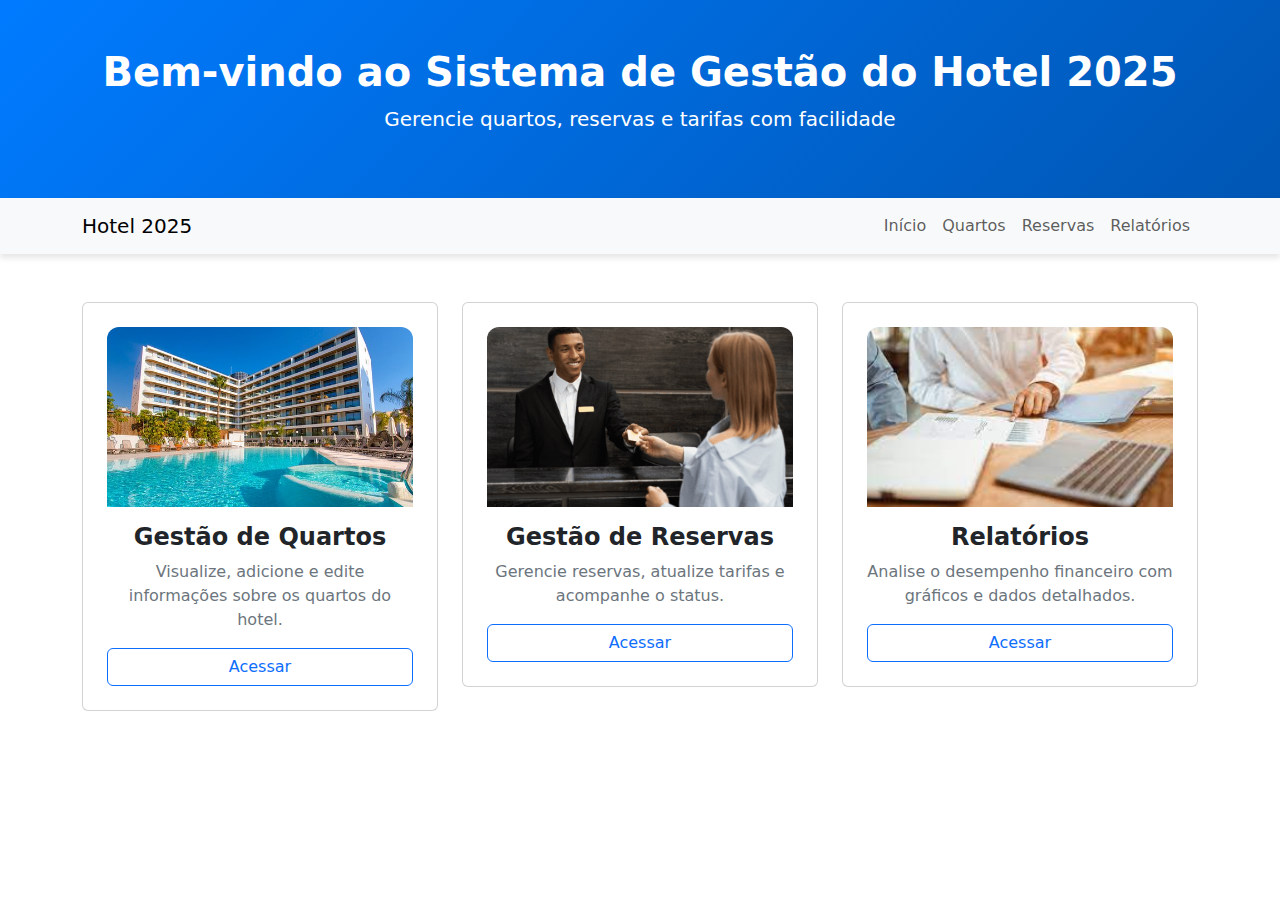
<file: index.html>
<!DOCTYPE html>
<html lang="pt">
<head>
    <meta charset="UTF-8">
    <meta name="viewport" content="width=device-width, initial-scale=1.0">
    <title>Hotel 2025 - Página Inicial</title>
    <link rel="stylesheet" href="estilos/style.css">
    <link href="https://cdn.jsdelivr.net/npm/bootstrap@5.3.0-alpha3/dist/css/bootstrap.min.css" rel="stylesheet">
</head>
<body>
    <header class="bg-primary text-white text-center py-5">
        <h1>Bem-vindo ao Sistema de Gestão do Hotel 2025</h1>
        <p class="lead">Gerencie quartos, reservas e tarifas com facilidade</p>
    </header>

    <nav class="navbar navbar-expand-lg navbar-light bg-light">
        <div class="container">
            <a class="navbar-brand" href="index.html">Hotel 2025</a>
            <button class="navbar-toggler" type="button" data-bs-toggle="collapse" data-bs-target="#navbarNav" aria-controls="navbarNav" aria-expanded="false" aria-label="Toggle navigation">
                <span class="navbar-toggler-icon"></span>
            </button>
            <div class="collapse navbar-collapse" id="navbarNav">
                <ul class="navbar-nav ms-auto">
                    <li class="nav-item">
                        <a class="nav-link" href="index.html">Início</a>
                    </li>
                    <li class="nav-item">
                        <a class="nav-link" href="quartos.html">Quartos</a>
                    </li>
                    <li class="nav-item">
                        <a class="nav-link" href="reservas.html">Reservas</a>
                    </li>
                    <li class="nav-item">
                        <a class="nav-link" href="relatorios.html">Relatórios</a>
                    </li>
                </ul>
            </div>
        </div>
    </nav>

    <main class="container my-5">
        <section id="features" class="row text-center">
            <div class="col-md-4">
                <div class="card p-4">
                    <img src="imagens/hotel.jpg" class="card-img-top mb-3" alt="Quarto de Hotel">
                    <h3>Gestão de Quartos</h3>
                    <p>Visualize, adicione e edite informações sobre os quartos do hotel.</p>
                    <a href="quartos.html" class="btn btn-outline-primary">Acessar</a>
                </div>
            </div>
            <div class="col-md-4">
                <div class="card p-4">
                    <img src="imagens/reservas.png" class="card-img-top mb-3" alt="Reserva de Hotel">
                    <h3>Gestão de Reservas</h3>
                    <p>Gerencie reservas, atualize tarifas e acompanhe o status.</p>
                    <a href="reservas.html" class="btn btn-outline-primary">Acessar</a>
                </div>
            </div>
            <div class="col-md-4">
                <div class="card p-4">
                    <img src="imagens/graficos.jpg" class="card-img-top mb-3" alt="Relatórios e Análises">
                    <h3>Relatórios</h3>
                    <p>Analise o desempenho financeiro com gráficos e dados detalhados.</p>
                    <a href="relatorios.html" class="btn btn-outline-primary">Acessar</a>
                </div>
            </div>
        </section>
    </main>

    <script src="https://cdn.jsdelivr.net/npm/bootstrap@5.3.0-alpha3/dist/js/bootstrap.bundle.min.js"></script>
</body>
</html>
</file>
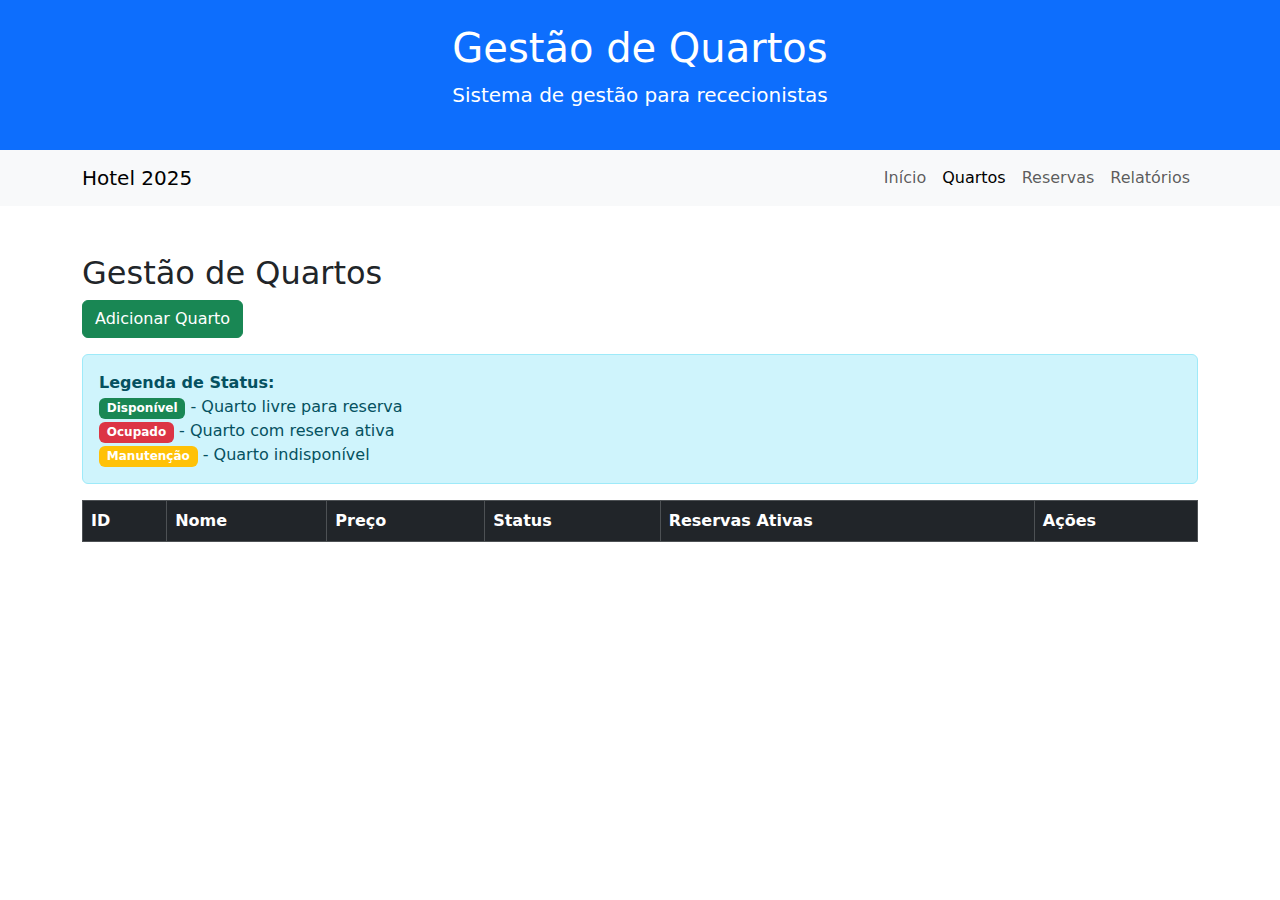
<file: quartos.html>
<!DOCTYPE html>
<html lang="pt">
<head>
    <meta charset="UTF-8">
    <meta name="viewport" content="width=device-width, initial-scale=1.0">
    <title>Hotel 2025 - Gestão de Quartos</title>

    <link href="https://cdn.jsdelivr.net/npm/bootstrap@5.3.0-alpha3/dist/css/bootstrap.min.css" rel="stylesheet">
</head>
<body>
    <header class="bg-primary text-white text-center py-4">
        <h1>Gestão de Quartos</h1>
        <p class="lead">Sistema de gestão para rececionistas</p>
    </header>

    <nav class="navbar navbar-expand-lg navbar-light bg-light">
        <div class="container">
            <a class="navbar-brand" href="index.html">Hotel 2025</a>
            <button class="navbar-toggler" type="button" data-bs-toggle="collapse" data-bs-target="#navbarNav" 
                aria-controls="navbarNav" aria-expanded="false" aria-label="Toggle navigation">
                <span class="navbar-toggler-icon"></span>
            </button>
            <div class="collapse navbar-collapse" id="navbarNav">
                <ul class="navbar-nav ms-auto">
                    <li class="nav-item">
                        <a class="nav-link" href="index.html">Início</a>
                    </li>
                    <li class="nav-item">
                        <a class="nav-link active" href="quartos.html">Quartos</a>
                    </li>
                    <li class="nav-item">
                        <a class="nav-link" href="reservas.html">Reservas</a>
                    </li>
                    <li class="nav-item">
                        <a class="nav-link" href="relatorios.html">Relatórios</a>
                    </li>
                </ul>
            </div>
        </div>
    </nav>

    <main class="container my-5">
        <section id="rooms" class="mb-5">
            <h2>Gestão de Quartos</h2>
            <button class="btn btn-success mb-3" data-bs-toggle="modal" data-bs-target="#addRoomModal">Adicionar Quarto</button>
            
            <div class="alert alert-info">
                <strong>Legenda de Status:</strong><br>
                <span class="badge bg-success">Disponível</span> - Quarto livre para reserva<br>
                <span class="badge bg-danger">Ocupado</span> - Quarto com reserva ativa<br>
                <span class="badge bg-warning">Manutenção</span> - Quarto indisponível
            </div>

            <table class="table table-bordered table-hover">
                <thead class="table-dark">
                    <tr>
                        <th>ID</th>
                        <th>Nome</th>
                        <th>Preço</th>
                        <th>Status</th>
                        <th>Reservas Ativas</th>
                        <th>Ações</th>
                    </tr>
                </thead>
                <tbody id="roomTable"></tbody>
            </table>
        </section>
    </main>

    <!-- Modal Adicionar Quarto -->
    <div class="modal fade" id="addRoomModal" tabindex="-1" aria-labelledby="addRoomModalLabel" aria-hidden="true">
        <div class="modal-dialog">
            <div class="modal-content">
                <div class="modal-header">
                    <h5 class="modal-title" id="addRoomModalLabel">Adicionar Novo Quarto</h5>
                    <button type="button" class="btn-close" data-bs-dismiss="modal" aria-label="Fechar"></button>
                </div>
                <div class="modal-body">
                    <form id="addRoomForm">
                        <div class="mb-3">
                            <label for="addRoomName" class="form-label">Nome do Quarto</label>
                            <input type="text" class="form-control" id="addRoomName" required>
                        </div>
                        <div class="mb-3">
                            <label for="addRoomPrice" class="form-label">Preço</label>
                            <input type="number" class="form-control" id="addRoomPrice" required>
                        </div>
                        <div class="mb-3">
                            <label for="addRoomStatus" class="form-label">Status</label>
                            <select class="form-control" id="addRoomStatus" required>
                                <option value="Disponível">Disponível</option>
                                <option value="Ocupado">Ocupado</option>
                                <option value="Manutenção">Manutenção</option>
                            </select>
                        </div>
                    </form>
                </div>
                <div class="modal-footer">
                    <button type="button" class="btn btn-secondary" data-bs-dismiss="modal">Cancelar</button>
                    <button type="button" class="btn btn-primary" onclick="addRoom()">Adicionar Quarto</button>
                </div>
            </div>
        </div>
    </div>

    <!-- Modal Editar Quarto -->
    <div class="modal fade" id="editRoomModal" tabindex="-1" aria-labelledby="editRoomModalLabel" aria-hidden="true">
        <div class="modal-dialog">
            <div class="modal-content">
                <div class="modal-header">
                    <h5 class="modal-title" id="editRoomModalLabel">Editar Quarto</h5>
                    <button type="button" class="btn-close" data-bs-dismiss="modal" aria-label="Fechar"></button>
                </div>
                <div class="modal-body">
                    <form id="editRoomForm">
                        <input type="hidden" id="editRoomId">
                        <div class="mb-3">
                            <label for="editRoomName" class="form-label">Nome do Quarto</label>
                            <input type="text" class="form-control" id="editRoomName" required>
                        </div>
                        <div class="mb-3">
                            <label for="editRoomPrice" class="form-label">Preço</label>
                            <input type="number" class="form-control" id="editRoomPrice" required>
                        </div>
                        <div class="mb-3">
                            <label for="editRoomStatus" class="form-label">Status</label>
                            <select class="form-control" id="editRoomStatus" required>
                                <option value="Disponível">Disponível</option>
                                <option value="Ocupado">Ocupado</option>
                                <option value="Manutenção">Manutenção</option>
                            </select>
                        </div>
                    </form>
                </div>
                <div class="modal-footer">
                    <button type="button" class="btn btn-secondary" data-bs-dismiss="modal">Cancelar</button>
                    <button type="button" class="btn btn-primary" onclick="updateRoom()">Salvar Alterações</button>
                </div>
            </div>
        </div>
    </div>

    <!-- Modal Excluir Quarto -->
    <div class="modal fade" id="deleteRoomModal" tabindex="-1" aria-labelledby="deleteRoomModalLabel" aria-hidden="true">
        <div class="modal-dialog">
            <div class="modal-content">
                <div class="modal-header">
                    <h5 class="modal-title" id="deleteRoomModalLabel">Excluir Quarto</h5>
                    <button type="button" class="btn-close" data-bs-dismiss="modal" aria-label="Fechar"></button>
                </div>
                <div class="modal-body">
                    <p>Tem certeza de que deseja excluir este quarto? Esta ação não pode ser desfeita.</p>
                    <input type="hidden" id="deleteRoomId">
                </div>
                <div class="modal-footer">
                    <button type="button" class="btn btn-secondary" data-bs-dismiss="modal">Cancelar</button>
                    <button type="button" class="btn btn-danger" onclick="confirmDeleteRoom()">Excluir Quarto</button>
                </div>
            </div>
        </div>
    </div>

    <script>
        // Dados compartilhados via localStorage
        let rooms = JSON.parse(localStorage.getItem('rooms')) || [];
        let reservations = JSON.parse(localStorage.getItem('reservations')) || [];

        // Renderizar Quartos com informações de reservas
        const renderRooms = () => {
            const roomTable = document.getElementById('roomTable');
            roomTable.innerHTML = '';
            
            rooms.forEach(room => {
                const activeReservations = reservations.filter(r => 
                    r.roomId === room.id && r.status === "Confirmada"
                ).length;

                const statusClass = {
                    "Disponível": "bg-success",
                    "Ocupado": "bg-danger",
                    "Manutenção": "bg-warning"
                }[room.status];

                roomTable.innerHTML += `
                    <tr>
                        <td>${room.id}</td>
                        <td>${room.name}</td>
                        <td>$${room.price}</td>
                        <td><span class="badge ${statusClass}">${room.status}</span></td>
                        <td>${activeReservations} reserva(s)</td>
                        <td>
                            <button class="btn btn-warning btn-sm" onclick="openEditRoomModal(${room.id})">Editar</button>
                            <button class="btn btn-danger btn-sm" onclick="openDeleteRoomModal(${room.id})">Excluir</button>
                        </td>
                    </tr>
                `;
            });

            localStorage.setItem('rooms', JSON.stringify(rooms));
        };

        // Função para adicionar quarto
        const addRoom = () => {
            const name = document.getElementById('addRoomName').value;
            const price = parseFloat(document.getElementById('addRoomPrice').value);
            const status = document.getElementById('addRoomStatus').value;

            const newRoomId = rooms.length ? Math.max(rooms.map(room => room.id)) + 1 : 1;

            rooms.push({ id: newRoomId, name, price, status });

            localStorage.setItem('rooms', JSON.stringify(rooms));
            renderRooms();
            bootstrap.Modal.getInstance(document.getElementById('addRoomModal')).hide();
        };

        // Função para abrir o modal de edição
        const openEditRoomModal = (roomId) => {
            const room = rooms.find(r => r.id === roomId);
            document.getElementById('editRoomId').value = room.id;
            document.getElementById('editRoomName').value = room.name;
            document.getElementById('editRoomPrice').value = room.price;
            document.getElementById('editRoomStatus').value = room.status;
            new bootstrap.Modal(document.getElementById('editRoomModal')).show();
        };

        // Função para editar quarto
        const updateRoom = () => {
            const roomId = parseInt(document.getElementById('editRoomId').value);
            const name = document.getElementById('editRoomName').value;
            const price = parseFloat(document.getElementById('editRoomPrice').value);
            const status = document.getElementById('editRoomStatus').value;

            const room = rooms.find(r => r.id === roomId);
            room.name = name;
            room.price = price;
            room.status = status;

            localStorage.setItem('rooms', JSON.stringify(rooms));
            renderRooms();
            bootstrap.Modal.getInstance(document.getElementById('editRoomModal')).hide();
        };

        // Função para abrir o modal de exclusão
        const openDeleteRoomModal = (roomId) => {
            document.getElementById('deleteRoomId').value = roomId;
            new bootstrap.Modal(document.getElementById('deleteRoomModal')).show();
        };

        // Função para excluir quarto
        const confirmDeleteRoom = () => {
            const roomId = parseInt(document.getElementById('deleteRoomId').value);

            const hasActiveReservations = reservations.some(r => r.roomId === roomId && r.status === "Confirmada");
            if (hasActiveReservations) {
                alert("Não é possível excluir quarto com reservas ativas!");
                return;
            }

            rooms = rooms.filter(r => r.id !== roomId);
            reservations = reservations.filter(r => r.roomId !== roomId);

            localStorage.setItem('rooms', JSON.stringify(rooms));
            localStorage.setItem('reservations', JSON.stringify(reservations));
            renderRooms();
            bootstrap.Modal.getInstance(document.getElementById('deleteRoomModal')).hide();
        };

        // Inicialização
        renderRooms();
    </script>

    <script src="https://cdn.jsdelivr.net/npm/bootstrap@5.3.0-alpha3/dist/js/bootstrap.bundle.min.js"></script>
</body>
</html>
</file>
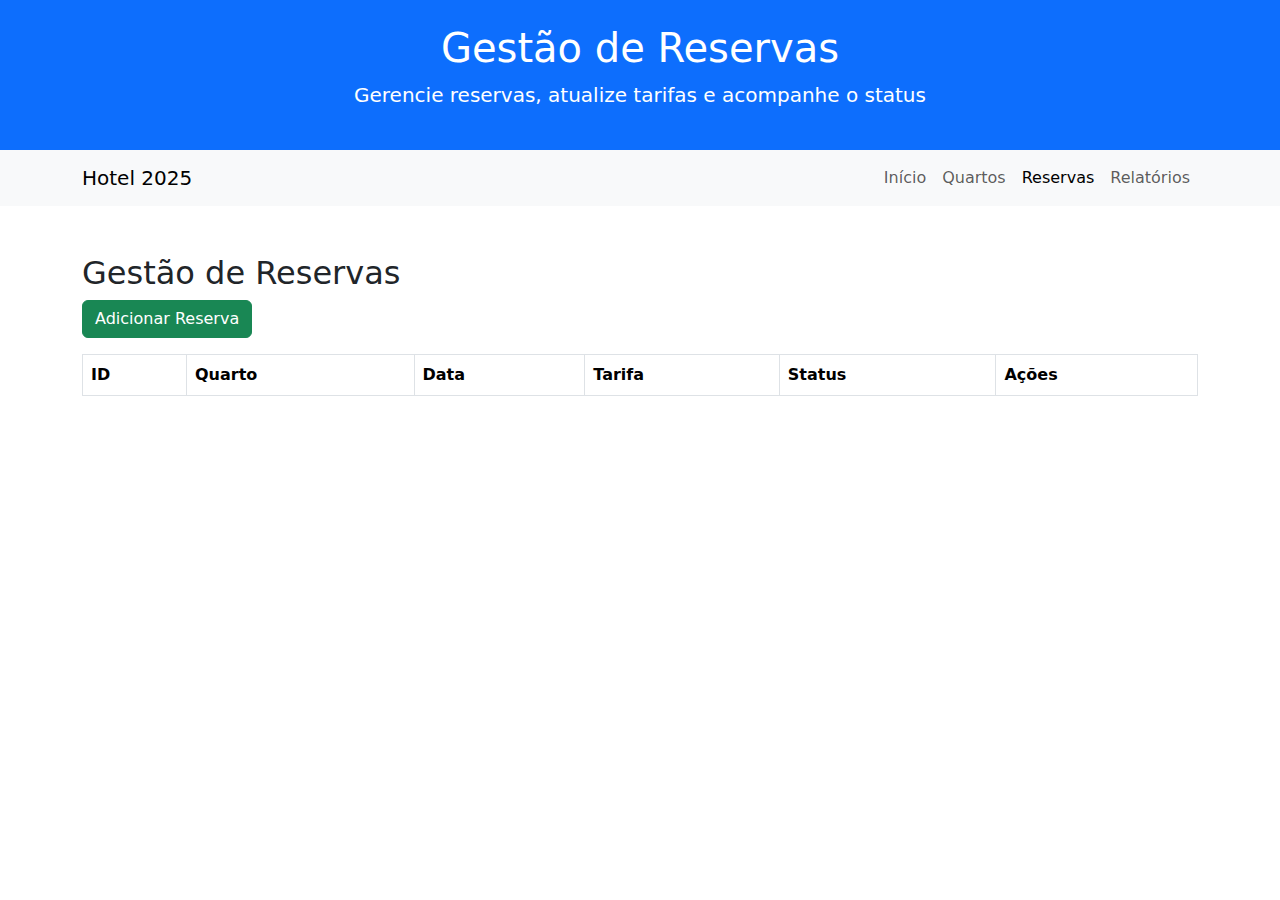
<file: reservas.html>
<!DOCTYPE html>
<html lang="pt">
<head>
    <meta charset="UTF-8">
    <meta name="viewport" content="width=device-width, initial-scale=1.0">
    <title>Hotel 2025 - Gestão de Reservas</title>

    <link href="https://cdn.jsdelivr.net/npm/bootstrap@5.3.0-alpha3/dist/css/bootstrap.min.css" rel="stylesheet">
</head>
<body>
    <header class="bg-primary text-white text-center py-4">
        <h1>Gestão de Reservas</h1>
        <p class="lead">Gerencie reservas, atualize tarifas e acompanhe o status</p>
    </header>
    <nav class="navbar navbar-expand-lg navbar-light bg-light">
        <div class="container">
            <a class="navbar-brand" href="index.html">Hotel 2025</a>
            <button class="navbar-toggler" type="button" data-bs-toggle="collapse" data-bs-target="#navbarNav"
                aria-controls="navbarNav" aria-expanded="false" aria-label="Toggle navigation">
                <span class="navbar-toggler-icon"></span>
            </button>
            <div class="collapse navbar-collapse" id="navbarNav">
                <ul class="navbar-nav ms-auto">
                    <li class="nav-item">
                        <a class="nav-link" href="index.html">Início</a>
                    </li>
                    <li class="nav-item">
                        <a class="nav-link" href="quartos.html">Quartos</a>
                    </li>
                    <li class="nav-item">
                        <a class="nav-link active" href="reservas.html">Reservas</a>
                    </li>
                    <li class="nav-item">
                        <a class="nav-link" href="relatorios.html">Relatórios</a>
                    </li>
                </ul>
            </div>
        </div>
    </nav>
    <main class="container my-5">
        <h2>Gestão de Reservas</h2>
        <button class="btn btn-success mb-3" data-bs-toggle="modal" data-bs-target="#reservationModal">Adicionar Reserva</button>
        <table class="table table-bordered">
            <thead>
                <tr>
                    <th>ID</th>
                    <th>Quarto</th>
                    <th>Data</th>
                    <th>Tarifa</th>
                    <th>Status</th>
                    <th>Ações</th>
                </tr>
            </thead>
            <tbody id="reservationTable"></tbody>
        </table>
    </main>

    <!-- Modal Adicionar/Editar -->
    <div class="modal fade" id="reservationModal" tabindex="-1" aria-labelledby="reservationModalLabel" aria-hidden="true">
        <div class="modal-dialog">
            <div class="modal-content">
                <div class="modal-header">
                    <h5 class="modal-title" id="reservationModalLabel">Adicionar Reserva</h5>
                    <button type="button" class="btn-close" data-bs-dismiss="modal" aria-label="Close"></button>
                </div>
                <div class="modal-body">
                    <form id="reservationForm">
                        <input type="hidden" id="reservationId">
                        <div class="mb-3">
                            <label for="reservationRoom" class="form-label">Quarto</label>
                            <select class="form-select" id="reservationRoom" required>
                                <!-- Opções de quartos serão preenchidas dinamicamente -->
                            </select>
                        </div>
                        <div class="mb-3">
                            <label for="reservationDate" class="form-label">Data</label>
                            <input type="date" class="form-control" id="reservationDate" required>
                        </div>
                        <div class="mb-3">
                            <label for="reservationRate" class="form-label">Tarifa</label>
                            <input type="number" class="form-control" id="reservationRate" required>
                        </div>
                        <div class="mb-3">
                            <label for="reservationStatus" class="form-label">Status</label>
                            <select class="form-select" id="reservationStatus" required>
                                <option value="Confirmada">Confirmada</option>
                                <option value="Pendente">Pendente</option>
                            </select>
                        </div>
                    </form>
                </div>
                <div class="modal-footer">
                    <button type="button" class="btn btn-secondary" data-bs-dismiss="modal">Fechar</button>
                    <button type="button" class="btn btn-primary" onclick="saveReservation()">Salvar</button>
                </div>
            </div>
        </div>
    </div>

    <!-- Modal Excluir -->
    <div class="modal fade" id="deleteReservationModal" tabindex="-1" aria-labelledby="deleteReservationModalLabel" aria-hidden="true">
        <div class="modal-dialog">
            <div class="modal-content">
                <div class="modal-header">
                    <h5 class="modal-title" id="deleteReservationModalLabel">Excluir Reserva</h5>
                    <button type="button" class="btn-close" data-bs-dismiss="modal" aria-label="Close"></button>
                </div>
                <div class="modal-body">
                    Tem certeza de que deseja excluir esta reserva?
                </div>
                <div class="modal-footer">
                    <button type="button" class="btn btn-secondary" data-bs-dismiss="modal">Cancelar</button>
                    <button type="button" class="btn btn-danger" id="confirmDeleteButton">Excluir</button>
                </div>
            </div>
        </div>
    </div>

    <script>
        // Dados compartilhados entre as páginas (simulação)
        let rooms = JSON.parse(localStorage.getItem('rooms')) || [];
        let reservations = JSON.parse(localStorage.getItem('reservations')) || [];
        let reservationToDelete = null;  // Variável para armazenar o ID da reserva a ser excluída

        // Renderizar Reservas
        const renderReservations = () => {
            const reservationTable = document.getElementById('reservationTable');
            reservationTable.innerHTML = '';
            reservations.forEach(reservation => {
                const room = rooms.find(r => r.id === reservation.roomId);
                reservationTable.innerHTML += `
                    <tr>
                        <td>${reservation.id}</td>
                        <td>${room ? room.name : "Quarto não encontrado"}</td>
                        <td>${reservation.date}</td>
                        <td>$${reservation.rate}</td>
                        <td>${reservation.status}</td>
                        <td>
                            <button class="btn btn-warning btn-sm" onclick="openEditReservationModal(${reservation.id})">Editar</button>
                            <button class="btn btn-danger btn-sm" onclick="openDeleteReservationModal(${reservation.id})">Excluir</button>
                        </td>
                    </tr>
                `;
            });
            localStorage.setItem('reservations', JSON.stringify(reservations)); // Atualiza o localStorage
        };

        // Preencher a lista de quartos no modal
        const populateRoomOptions = () => {
            const roomSelect = document.getElementById('reservationRoom');
            roomSelect.innerHTML = '';
            rooms.forEach(room => {
                if (room.status === "Disponível") {
                    roomSelect.innerHTML += `<option value="${room.id}">${room.name}</option>`;
                }
            });
        };

        // Abrir Modal de Edição ou Adição
        const openEditReservationModal = (id) => {
            const reservation = reservations.find(r => r.id === id);
            if (reservation) {
                document.getElementById('reservationId').value = reservation.id;
                document.getElementById('reservationRoom').value = reservation.roomId;
                document.getElementById('reservationDate').value = reservation.date;
                document.getElementById('reservationRate').value = reservation.rate;
                document.getElementById('reservationStatus').value = reservation.status;
                const modal = new bootstrap.Modal(document.getElementById('reservationModal'));
                modal.show();
            }
        };

        // Salvar/Atualizar Reserva
        const saveReservation = () => {
            const id = document.getElementById('reservationId').value;
            const roomId = parseInt(document.getElementById('reservationRoom').value);
            const date = document.getElementById('reservationDate').value;
            const rate = parseFloat(document.getElementById('reservationRate').value);
            const status = document.getElementById('reservationStatus').value;
            
            if (!roomId || !date || isNaN(rate)) return alert("Preencha todos os campos corretamente!");

            // Verificar se o quarto está disponível na data
            const room = rooms.find(r => r.id === roomId);
            const isRoomAvailable = reservations.every(reservation => 
                reservation.roomId !== roomId || reservation.date !== date
            );

            if (!room || room.status !== "Disponível" || !isRoomAvailable) {
                return alert("O quarto selecionado não está disponível na data escolhida.");
            }

            if (id) {
                const reservation = reservations.find(r => r.id == id);
                reservation.roomId = roomId;
                reservation.date = date;
                reservation.rate = rate;
                reservation.status = status;
            } else {
                reservations.push({ id: reservations.length + 1, roomId, date, rate, status });
                // Atualizar o status do quarto para "Ocupado"
                room.status = "Ocupado";
            }

            renderReservations();
            const modal = bootstrap.Modal.getInstance(document.getElementById('reservationModal'));
            modal.hide();
        };

        // Abrir Modal de Exclusão
        const openDeleteReservationModal = (id) => {
            reservationToDelete = id;  // Armazena o ID da reserva a ser excluída
            const modal = new bootstrap.Modal(document.getElementById('deleteReservationModal'));
            modal.show();
        };

        // Confirmar Exclusão
        const confirmDeleteReservation = () => {
            if (reservationToDelete !== null) {
                const reservation = reservations.find(r => r.id === reservationToDelete);
                const room = rooms.find(r => r.id === reservation.roomId);
                if (room) {
                    room.status = "Disponível";  // Liberar o quarto
                }
                // Filtra e remove a reserva do array
                reservations = reservations.filter(r => r.id !== reservationToDelete);
                renderReservations();  // Atualiza a tabela
            }
            // Fecha o modal
            const modal = bootstrap.Modal.getInstance(document.getElementById('deleteReservationModal'));
            modal.hide();
        };

        // Associar o evento de exclusão ao botão
        document.getElementById('confirmDeleteButton').addEventListener('click', confirmDeleteReservation);

        // Inicializar a página
        populateRoomOptions();
        renderReservations();
    </script>

    <script src="https://cdn.jsdelivr.net/npm/bootstrap@5.3.0-alpha3/dist/js/bootstrap.bundle.min.js"></script>
</body>
</html>
</file>
<file: estilos/style.css>
/* Estilos Gerais */
body {
    font-family: Arial, sans-serif;
    background-color: #f8f9fa;
    margin: 0;
    padding: 0;
}

/* Cabeçalho */
header {
    background: linear-gradient(135deg, #007bff, #0056b3);
    color: white;
    text-align: center;
    padding: 50px 20px;
}

header h1 {
    font-size: 2.5rem;
    font-weight: bold;
}

header p {
    font-size: 1.2rem;
}

/* Navbar */
.navbar {
    box-shadow: 0px 4px 6px rgba(0, 0, 0, 0.1);
}

/* Seção Principal */
main {
    margin-top: 40px;
}

/* Cards */
.card {
    border: none;
    border-radius: 12px;
    transition: transform 0.3s, box-shadow 0.3s;
    overflow: hidden;
    background-color: #ffffff;
}

.card:hover {
    transform: translateY(-5px);
    box-shadow: 0px 5px 15px rgba(0, 0, 0, 0.2);
}

.card img {
    width: 100%;
    height: 180px;
    object-fit: cover;
    border-top-left-radius: 12px;
    border-top-right-radius: 12px;
}

.card h3 {
    font-size: 1.5rem;
    font-weight: bold;
}

.card p {
    color: #6c757d;
}

.btn-outline-primary {
    border-radius: 20px;
    padding: 10px 20px;
    font-size: 1rem;
    transition: all 0.3s ease;
}

.btn-outline-primary:hover {
    background-color: #007bff;
    color: white;
}

/* Responsividade */
@media (max-width: 768px) {
    .card {
        margin-bottom: 20px;
    }

    header h1 {
        font-size: 2rem;
    }

    header p {
        font-size: 1rem;
    }
}
</file>
